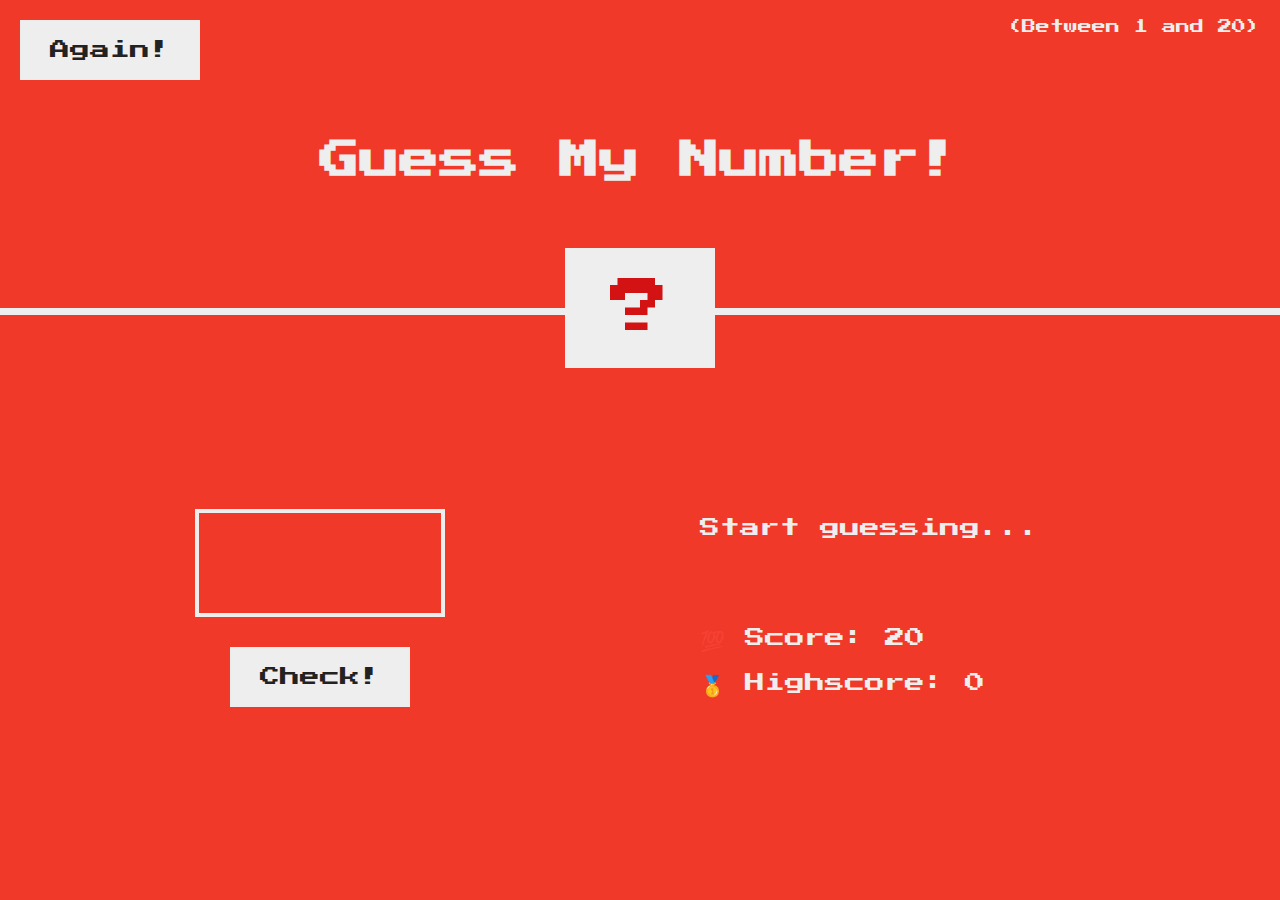
<file: Guess the Number/index.html>
<!DOCTYPE html>
<html lang="en">
  <head>
    <meta charset="UTF-8" />
    <meta name="viewport" content="width=device-width, initial-scale=1.0" />
    <meta http-equiv="X-UA-Compatible" content="ie=edge" />
    <link rel="stylesheet" href="style.css" />
    <title>Guess My Number!</title>
  </head>
  <body>
    <header>
      <h1>Guess My Number!</h1>
      <p class="between">(Between 1 and 20)</p>
      <button class="btn again">Again!</button>
      <div class="number">?</div>
    </header>
    <main>
      <section class="left">
        <input type="number" class="guess" />
        <button class="btn check">Check!</button>
      </section>
      <section class="right">
        <p class="message">Start guessing...</p>
        <p class="label-score">💯 Score: <span class="score">20</span></p>
        <p class="label-highscore">
          🥇 Highscore: <span class="highscore">0</span>
        </p>
      </section>
    </main>
    <script src="script.js"></script>
  </body>
</html>
</file>
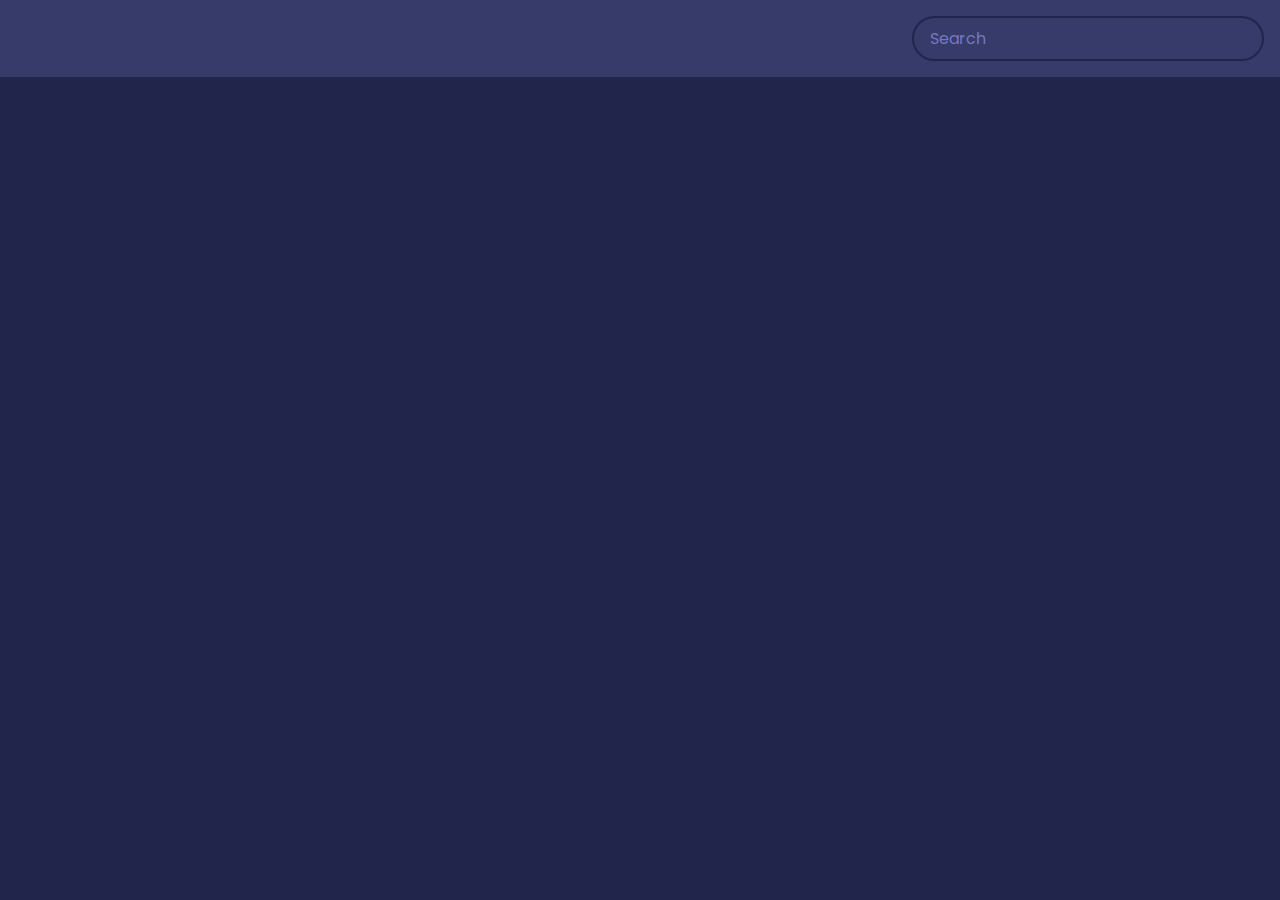
<file: Movie Web/index.html>
<!DOCTYPE html>
<html lang="en">
  <head>
    <meta charset="UTF-8" />
    <meta name="viewport" content="width=device-width, initial-scale=1.0" />
    <link rel="stylesheet" href="style.css" />
    <title>Movie App</title>
  </head>
  <body>
    <header>
      <form id="form">
        <input type="text" id="search" class="search" placeholder="Search">
      </form>
    </header>

    <main id="main"></main>

    <script src="script.js"></script>
  </body>
</html>
</file>
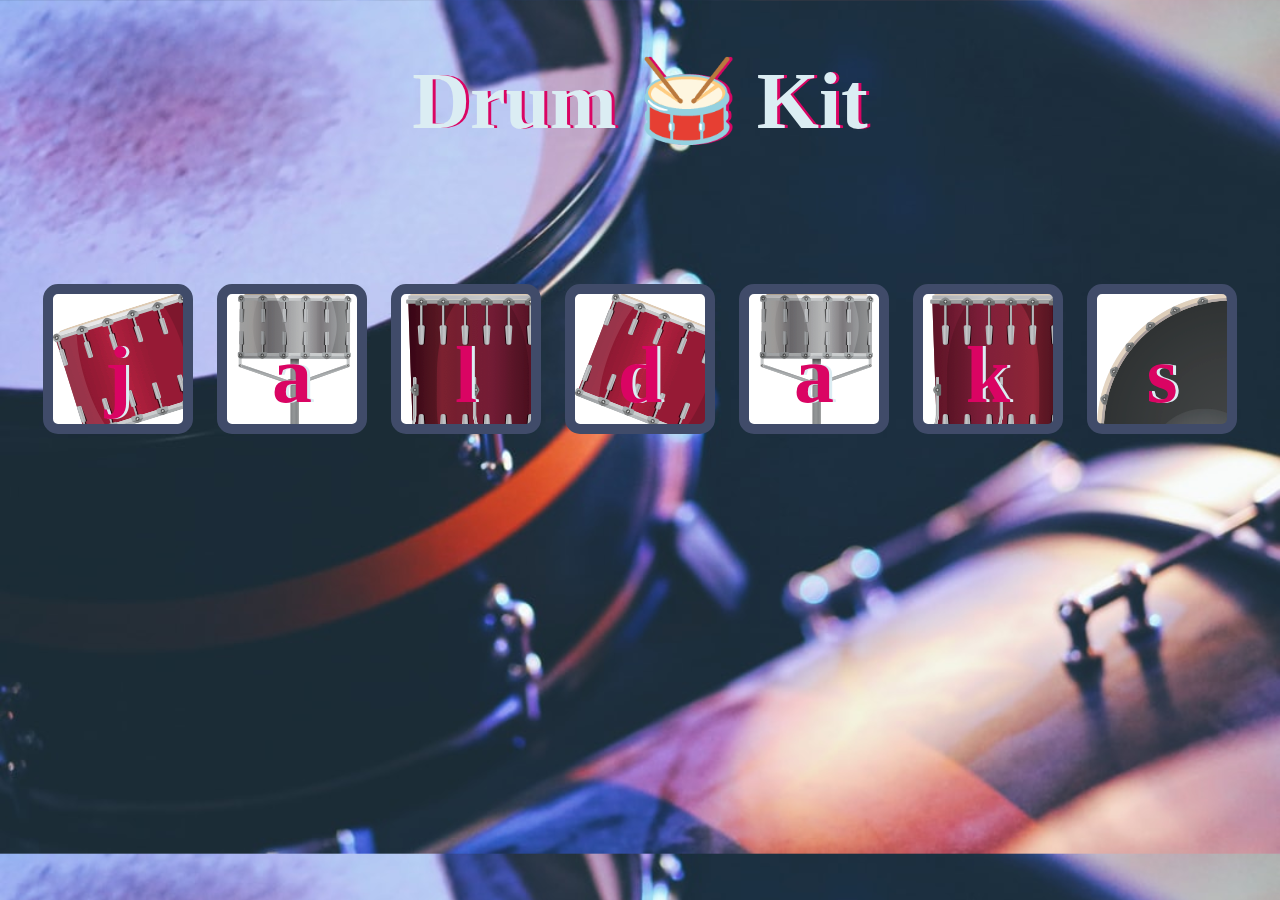
<file: Simple Drum Kit/index.html>
<!DOCTYPE html>
<html lang="en" dir="ltr">

<head>
  <meta charset="utf-8">
  <title>Drum Kit</title>
  <link rel="stylesheet" href="styles.css">
  <link href="https://fonts.googleapis.com/css2?family=Ubuntu:wght@300&display=swap" rel="stylesheet">
</head>

<body>

  <h1 id="title">Drum 🥁 Kit</h1>
  <div class="set">
    <button class="j drum">j</button>
    <button class="a drum">a</button>
    <button class="l drum">l</button>
    <button class="d drum">d</button>
    <button class="a drum">a</button>
    <button class="k drum">k</button>
    <button class="s drum">s</button>
  </div>



<script src="index.js" charset="utf-8"></script>
</body>

</html>
</file>
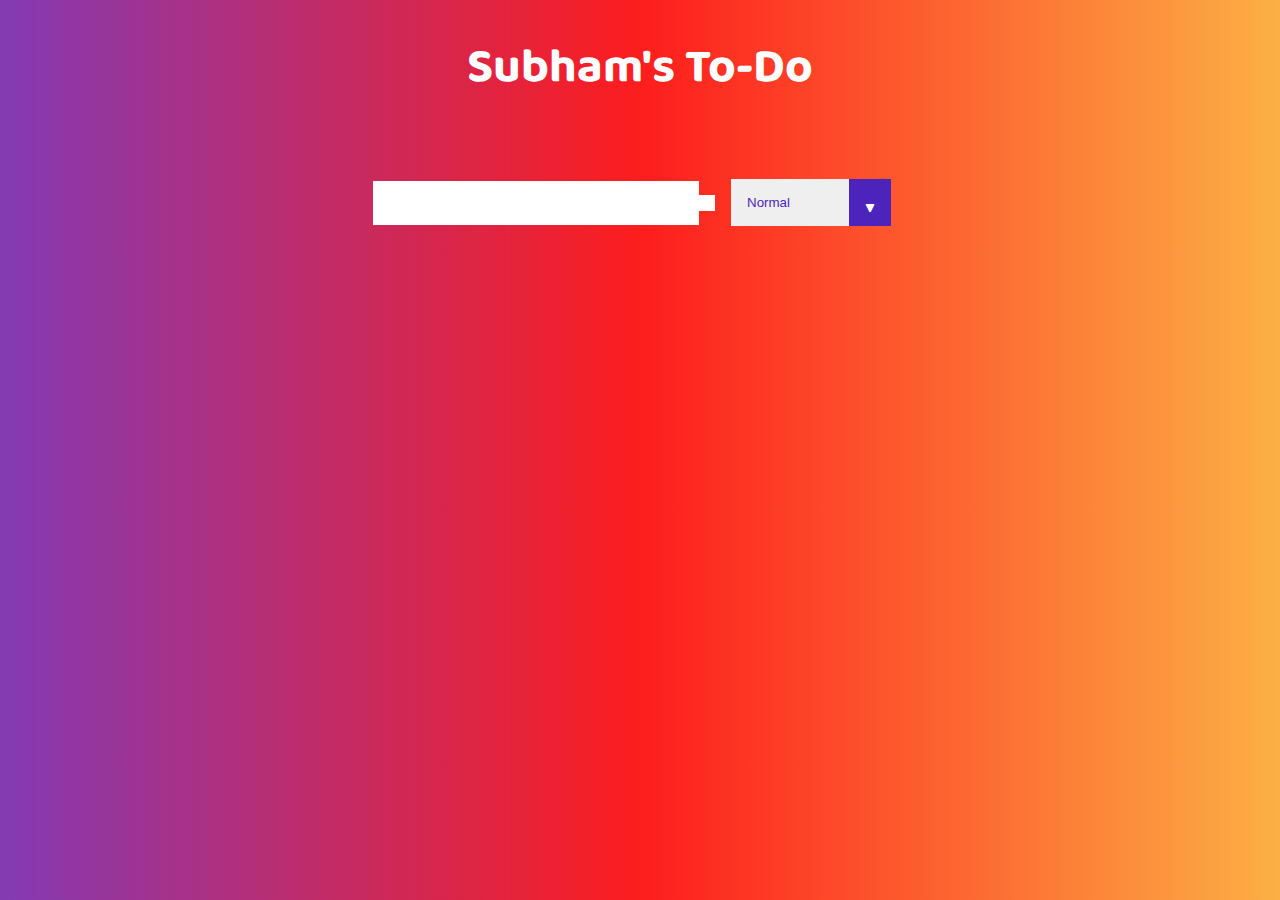
<file: To-Do-List/index.html>
<!DOCTYPE html>
<html lang="en">

<head>
    <meta charset="UTF-8">
    <meta http-equiv="X-UA-Compatible" content="IE=edge">
    <meta name="viewport" content="width=device-width, initial-scale=1.0">
    <title>To-Do-App</title>
    <link rel="preconnect" href="https://fonts.gstatic.com">
    <link href="https://fonts.googleapis.com/css2?family=Baloo+Bhai+2:wght@700&display=swap" rel="stylesheet">
    <link rel="stylesheet" href="https://cdnjs.cloudflare.com/ajax/libs/font-awesome/5.15.2/css/all.min.css" integrity="sha512-HK5fgLBL+xu6dm/Ii3z4xhlSUyZgTT9tuc/hSrtw6uzJOvgRr2a9jyxxT1ely+B+xFAmJKVSTbpM/CuL7qxO8w==" crossorigin="anonymous" />
    <link rel="stylesheet" href="./style.css">
</head>

<body>
    <header>
        <h1>Subham's To-Do</h1>
    </header>
    <form>
        <input type="text" class="todo-input">
        <button class="todo-button" type="submit">
            <i class="fas fa-plus-square"></i>
        </button>
        <div class="select">
            <select name="todos" class="filter-todo">
                <option value="Normal">Normal</option>
                <option value="High Priority">High Priority</option>
                <option value="Medium Priority">Medium Priority</option>
            </select>
        </div>
    </form>
    <div class="todo-container">
        <ul class="todo-list"></ul>
    </div>

    <script src="./app.js"></script>
</body>

</html>
</file>
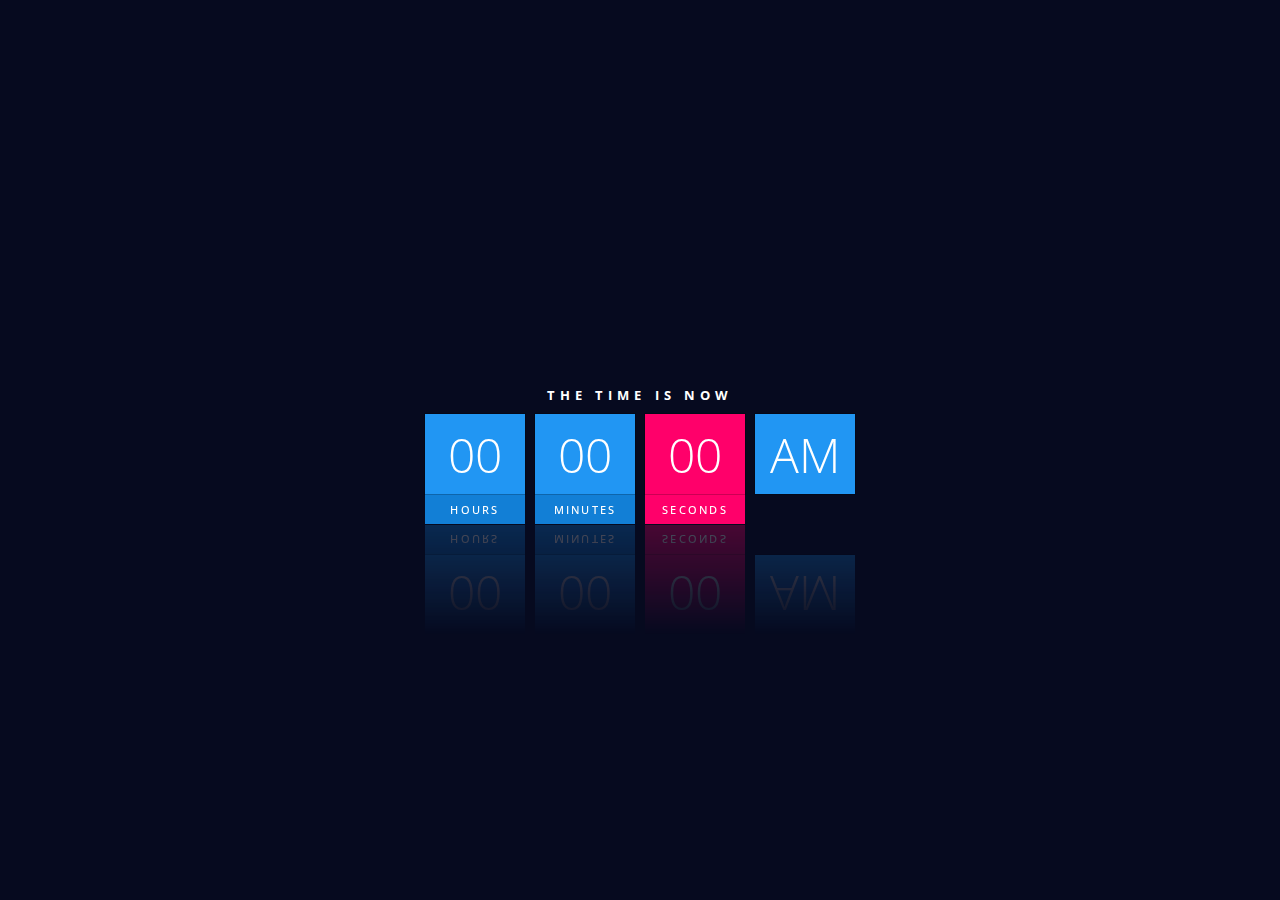
<file: UI Clock Design/index.html>
<!DOCTYPE html>
<html lang="en">
  <head>
    <meta charset="UTF-8" />
    <meta http-equiv="X-UA-Compatible" content="IE=edge" />
    <meta name="viewport" content="width=device-width, initial-scale=1.0" />
    <title>Clock UI Design</title>
    <link rel="stylesheet" href="style.css" />
  </head>
  <body>
    <div id="clock">
      <h2>The time is now</h2>
      <div id="time">
        <div><span id="hour">00</span><span>Hours</span></div>
        <div><span id="minutes">00</span><span>Minutes</span></div>
        <div><span id="seconds">00</span><span>Seconds</span></div>
        <div><span id="ampm">AM</span></div>
      </div>
    </div>
    <script type="text/javascript">
      function clock() {
        var hours = document.getElementById("hour");
        var minutes = document.getElementById("minutes");
        var seconds = document.getElementById("seconds");

        var h = new Date().getHours();
        var m = new Date().getMinutes();
        var s = new Date().getSeconds();
        var am = "AM";
        if (h > 12) {
          h = h - 12;
          var am = "PM";
        }
        h = h < 10 ? "0" + h : h;
        m = m < 10 ? "0" + m : m;
        s = s < 10 ? "0" + s : s;

        hours.innerHTML = h;
        minutes.innerHTML = m;
        seconds.innerHTML = s;
        ampm.innerHTML= am;
      }

      var interval = setInterval(clock, 1000);
    </script>
  </body>
</html>
</file>
<file: Guess the Number/style.css>
@import url('https://fonts.googleapis.com/css?family=Press+Start+2P&display=swap');

* {
  margin: 0;
  padding: 0;
  box-sizing: inherit;
}

html {
  font-size: 62.5%;
  box-sizing: border-box;
}

body {
  font-family: 'Press Start 2P', sans-serif;
  color: #eee;
  background-color: rgb(241, 57, 41);
  /* background-color: #60b347; */
}

/* LAYOUT */
header {
  position: relative;
  height: 35vh;
  border-bottom: 7px solid #eee;
}

main {
  height: 65vh;
  color: #eee;
  display: flex;
  align-items: center;
  justify-content: space-around;
}

.left {
  width: 52rem;
  display: flex;
  flex-direction: column;
  align-items: center;
}

.right {
  width: 52rem;
  font-size: 2rem;
}

/* ELEMENTS STYLE */
h1 {
  font-size: 4rem;
  text-align: center;
  position: absolute;
  width: 100%;
  top: 52%;
  left: 50%;
  transform: translate(-50%, -50%);
}

.number {
  background: #eee;
  color: rgb(211, 19, 19);
  font-size: 6rem;
  width: 15rem;
  padding: 3rem 0rem;
  text-align: center;
  position: absolute;
  bottom: 0;
  left: 50%;
  transform: translate(-50%, 50%);
}

.between {
  font-size: 1.4rem;
  position: absolute;
  top: 2rem;
  right: 2rem;
}

.again {
  position: absolute;
  top: 2rem;
  left: 2rem;
}

.guess {
  background: none;
  border: 4px solid #eee;
  font-family: inherit;
  color: inherit;
  font-size: 5rem;
  padding: 2.5rem;
  width: 25rem;
  text-align: center;
  display: block;
  margin-bottom: 3rem;
}

.btn {
  border: none;
  background-color: #eee;
  color: #222;
  font-size: 2rem;
  font-family: inherit;
  padding: 2rem 3rem;
  cursor: pointer;
}

.btn:hover {
  background-color: #ccc;
}

.message {
  margin-bottom: 8rem;
  height: 3rem;
}

.label-score {
  margin-bottom: 2rem;
}
</file>
<file: Movie Web/style.css>
@import url('https://fonts.googleapis.com/css2?family=Poppins:wght@200;400&display=swap');

:root {
  --primary-color: #22254b;
  --secondary-color: #373b69;
}

* {
  box-sizing: border-box;
}

body {
  background-color: var(--primary-color);
  font-family: 'Poppins', sans-serif;
  margin: 0;
}

header {
  padding: 1rem;
  display: flex;
  justify-content: flex-end;
  background-color: var(--secondary-color);
}

.search {
  background-color: transparent;
  border: 2px solid var(--primary-color);
  border-radius: 50px;
  font-family: inherit;
  font-size: 1rem;
  padding: 0.5rem 1rem;
  color: #fff;
}

.search::placeholder {
  color: #7378c5;
}

.search:focus {
  outline: none;
  background-color: var(--primary-color);
}

main {
  display: flex;
  flex-wrap: wrap;
  justify-content: center;
}

.movie {
  width: 300px;
  margin: 1rem;
  background-color: var(--secondary-color);
  box-shadow: 0 4px 5px rgba(0, 0, 0, 0.2);
  position: relative;
  overflow: hidden;
  border-radius: 3px;
}

.movie img {
  width: 100%;
}

.movie-info {
  color: #eee;
  display: flex;
  align-items: center;
  justify-content: space-between;
  padding: 0.5rem 1rem 1rem;
  letter-spacing: 0.5px;
}

.movie-info h3 {
  margin-top: 0;
}

.movie-info span {
  background-color: var(--primary-color);
  padding: 0.25rem 0.5rem;
  border-radius: 3px;
  font-weight: bold;
}

.movie-info span.green {
  color: lightgreen;
}

.movie-info span.orange {
  color: orange;
}

.movie-info span.red {
  color: red;
}

.overview {
  background-color: #fff;
  padding: 2rem;
  position: absolute;
  left: 0;
  bottom: 0;
  right: 0;
  max-height: 100%;
  transform: translateY(101%);
  overflow-y: auto;
  transition: transform 0.3s ease-in;
}

.movie:hover .overview {
  transform: translateY(0);
}
</file>
<file: Simple Drum Kit/styles.css>
body {
  text-align: center;
  background-image: url("images/bgimg.jfif");
  background-size: cover;
}

h1 {
  font-size: 5rem;
  color: #DBEDF3;
  font-family: "Arvo", cursive;
  text-shadow: 3px 0 #DA0463;

}

footer {
  color: #DBEDF3;
  font-family: sans-serif;
}

.w {
background-image: url("images/crash.png");
}

.a {
background-image: url("images/snare.png");
}

.s {
background-image: url("images/kick.png");
}

.d {
background-image: url("images/tom1.png");
}

.j {
background-image: url("images/tom2.png");
}

.k {
background-image: url("images/tom3.png");
}

.l {
background-image: url("images/tom4.png");
}

.set {
  margin: 10% auto;
}

.game-over {
  background-color: red;
  opacity: 0.8;
}

.pressed {
  box-shadow: 0 3px 4px 0 #DBEDF3;
  opacity: 0.5;
}

.red {
  color: red;
}

.drum {
  outline: none;
  border: 10px solid #404B69;
  font-size: 5rem;
  font-family: 'Arvo', cursive;
  line-height: 2;
  font-weight: 900;
  color: #DA0463;
  text-shadow: 3px 0 #DBEDF3;
  border-radius: 15px;
  display: inline-block;
  width: 150px;
  height: 150px;
  text-align: center;
  margin: 10px;
  background-color: white;
}
</file>
<file: To-Do-List/style.css>
* {
    margin: 0;
    box-sizing: border-box;
    padding: 0;
}

body {
    background: linear-gradient(90deg, rgba(131,58,180,1) 0%, rgba(253,29,29,1) 50%, rgba(252,176,69,1) 100%);
    color: white;
    font-family: "Baloo Bhai 2", cursive;
    min-height: 100vh;
}

header {
    font-size: 1.5rem;
}

header,
form {
    min-height: 15vh;
    display: flex;
    justify-content: center;
    align-items: center;
}

form input,
form button {
    padding: 0.5rem;
    font-size: 1.5rem;
    border: none;
    background: white;
}

form button {
    color: #4c24bb;
    background: white;
    cursor: pointer;
    transition: all 0.3s ease;
}

form button:hover {
    background: #4c24bb;
    color: white;
}

.todo-container {
    display: flex;
    justify-content: center;
    align-items: center;
}

.todo-list {
    min-width: 30%;
    list-style: none;
}

.todo {
    margin: 0.5rem;
    background: white;
    color: black;
    font-size: 1.5rem;
    display: flex;
    justify-content: space-between;
    align-items: center;
    transition: all 0.5s ease;
}

.todo li {
    flex: 1;
}

.trash-btn,
.complete-btn {
    background: #4c24bb;
    color: white;
    border: none;
    padding: 1rem;
    cursor: pointer;
    font-size: 1rem;
}

.complete-btn {
    background: rgb(57, 214, 57);
}

.todo-item {
    padding: 0rem 0.5rem;
}

.fa-trash,
.fa-check {
    pointer-events: none;
}

.completed {
    text-decoration: line-through;
    opacity: 0.5;
}

.fall {
    transform: translateY(6rem) rotateZ(15deg);
    opacity: 0;
}

select {
    -webkit-appearance: none;
    -moz-appearance: none;
    appearance: none;
    outline: none;
    border: none;
}

.select {
    margin: 1rem;
    position: relative;
    overflow: hidden;
}

select {
    color: #4c24bb;
    width: 10rem;
    cursor: pointer;
    padding: 1rem;
}

.select::after {
    content: "\25BC";
    position: absolute;
    background: #4c24bb;
    top: 0;
    right: 0;
    padding: 1rem;
    pointer-events: none;
    transition: all 0.3s ease;
}

.select:hover::after {
    background: white;
    color: #4c24bb;
}
</file>
<file: UI Clock Design/style.css>
@import url("https://fonts.googleapis.com/css?family=Open+Sans:300,400,600,700,800&display=swap");

* {
  margin: 0;
  padding: 0;
  box-sizing: border-box;
  font-family: "Open Sans", sans-serif;
}
body {
  display: flex;
  justify-content: center;
  align-items: center;
  min-height: 100vh;
  background: #060a1f;
}
#clock h2 {
  position: relative;
  display: block;
  color: #fff;
  text-align: center;
  margin: 10px 0;
  font-weight: 700;
  text-transform: uppercase;
  letter-spacing: 0.4em;
  font-size: 0.8em;
}
#clock #time {
  display: flex;
}
#clock #time div {
  position: relative;
  margin: 0 5px;
  -webkit-box-reflect: below 1px linear-gradient(transparent, #0004);
}
#clock #time div span {
  position: relative;
  display: block;
  width: 100px;
  height: 80px;
  background: #2196f3;
  color: #fff;
  font-weight: 300;
  display: flex;
  justify-content: center;
  align-items: center;
  font-size: 3em;
  z-index: 10;
  box-shadow: 0 0 0 1px rgba(0, 0, 0, 0.2);
}
#clock #time div span:nth-child(2) {
  height: 30px;
  font-size: 0.7em;
  letter-spacing: 0.2em;
  font-weight: 500;
  z-index: 9;
  box-shadow: none;
  background: #127fd6;
  text-transform: uppercase;
}
#clock #time div:nth-last-child(2) span {
  background: #ff006a;
}
#clock #time div:last-child(2) span:nth-child(2) {
  background: #ec0062;
}
#clock #time div:last-child(1) span {
    position: absolute;
    bottom: 0;
    width: 60px;
    height: 40px;
    font-size: 1.5em;
    background: #fff;
    color: #000;
    -webkit-box-reflect: below 1px linear-gradient(transparent, #0004); 
  }
</file>
